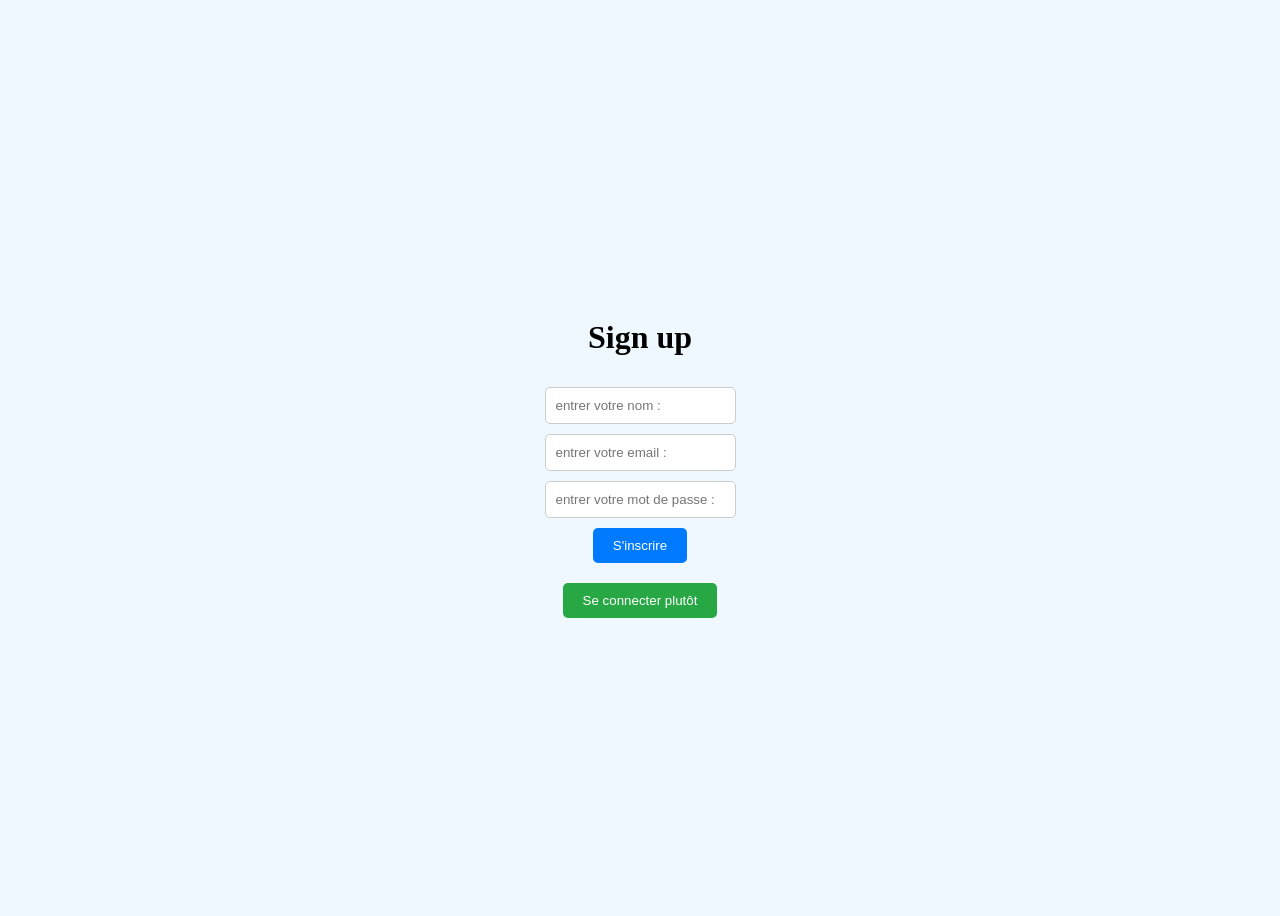
<file: index.html>
<!DOCTYPE html>
<html lang="en">
<head>
    <meta charset="UTF-8">
    <meta name="viewport" content="width=device-width, initial-scale=1.0">
    <link rel="stylesheet" href="./index.css">
    <title>Sign Up - PAGE</title>
</head>
<body>
     <div class="form">
        <h1> Sign up</h1>
        <input id="nom" placeholder="entrer votre nom : " type="text">
        <input id="email" placeholder="entrer votre email : " type="email">
        <input id="password" placeholder="entrer votre mot de passe : " type="password">
        <button id="btn">S'inscrire</button>
        <button onclick="window.location.href='login.html'" style="background-color: #28a745; margin-top: 10px;">Se connecter plutôt</button>
     </div>

     <script src="./index.js"></script>
</body>
</html>
</file>
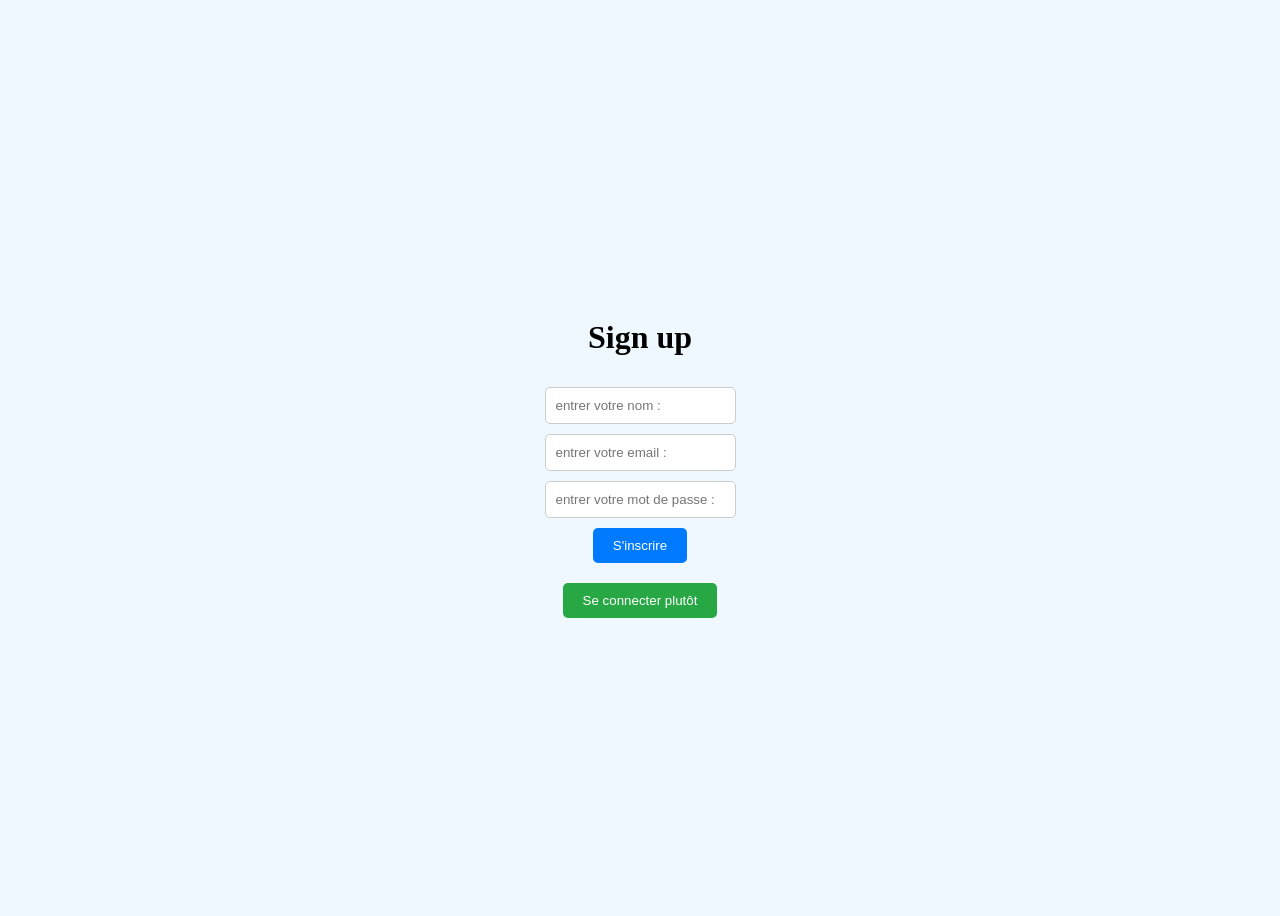
<file: acceuil.html>
<!DOCTYPE html>
<html lang="en">
<head>
    <meta charset="UTF-8">
    <meta name="viewport" content="width=device-width, initial-scale=1.0">
    <link rel="stylesheet" href="./acceuil.css">
    <title>Page d'Accueil</title>
</head>
<body>
     <div class="message-box">
        <h1 style="color: #28a745;">Connexion réussie !</h1>
        <h2 id="welcome-msg">Bienvenue</h2>
        
        <div style="margin: 20px 0;">
            <iframe width="560" height="315" src="https://www.youtube.com/embed/aL6qL5TlZR4?si=4P9urWTIfhOEv4xK" title="YouTube video player" frameborder="0" allow="accelerometer; autoplay; clipboard-write; encrypted-media; gyroscope; picture-in-picture; web-share" referrerpolicy="strict-origin-when-cross-origin" allowfullscreen></iframe>
        </div>

        <button onclick="seDeconnecter()">Se déconnecter</button>
     </div>

     <script>
         const currentUser = JSON.parse(localStorage.getItem("currentUser"));
         const msgElement = document.getElementById("welcome-msg");

         if(currentUser && currentUser.nom) {
             msgElement.innerText = "Bienvenue, " + currentUser.nom + " !";
         } else {
             // Si personne n'est connecté, on renvoie vers l'inscription/login
             window.location.href = "index.html"; 
         }

         function seDeconnecter() {
             localStorage.removeItem("currentUser");
             window.location.href = "index.html";
         }
     </script>
</body>
</html>
</file>
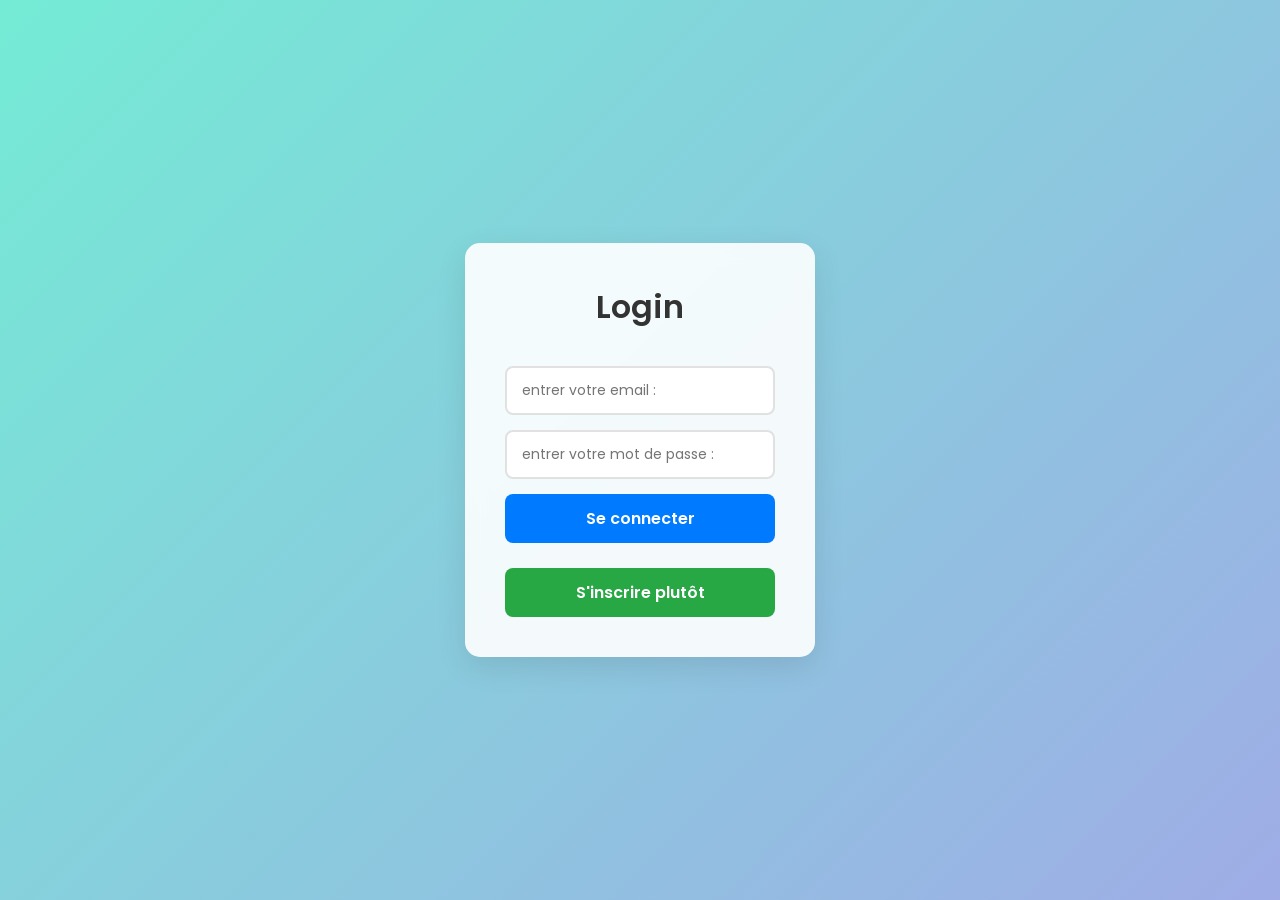
<file: login.html>
<!DOCTYPE html>
<html lang="en">
<head>
    <meta charset="UTF-8">
    <meta name="viewport" content="width=device-width, initial-scale=1.0">
    <title>LOGIN - PAGE</title>
    <link rel="stylesheet" href="./login.css">
</head>
<body>
     <div class="form">
        <h1> Login</h1>
        <input id="login-email" placeholder="entrer votre email : " type="email">
        <input id="login-password" placeholder="entrer votre mot de passe : " type="password">
        <button id="login-btn">Se connecter</button>
        <button id="inscrip" onclick="window.location.href='index.html'" style="background-color: #28a745; margin-top: 10px;">S'inscrire plutôt</button>
     </div>

     <script src="./index.js"></script>
</body>
</html>
</file>
<file: index.css>
h1{
    text-align: center;
}

.form{
    display: flex;
    flex-direction: column;
    align-items: center;
    gap: 10px;
}

body{
    height: 100vh;
    display: flex;
    justify-content: center;
    align-items: center;
    background-color: aliceblue;
}
.form input{
    padding: 10px;
    border: 1px solid #ccc;
    border-radius: 5px;
}
.form button{
    padding: 10px 20px;
    border: none;
    background-color: #007BFF;
    color: white;
    border-radius: 5px;
    cursor: pointer;
}
</file>
<file: acceuil.css>
@import url('https://fonts.googleapis.com/css2?family=Poppins:wght@300;400;600&display=swap');

* {
    box-sizing: border-box;
    margin: 0;
    padding: 0;
}

body {
    height: 100vh;
    display: flex;
    justify-content: center;
    align-items: center;
    background: linear-gradient(135deg, #74ebd5 0%, #9face6 100%);
    font-family: 'Poppins', sans-serif;
    color: #333;
}

.message-box {
    background: rgba(255, 255, 255, 0.95);
    padding: 40px;
    border-radius: 15px;
    box-shadow: 0 10px 30px rgba(0, 0, 0, 0.15);
    backdrop-filter: blur(10px);
    text-align: center;
    animation: scaleIn 0.5s cubic-bezier(0.175, 0.885, 0.32, 1.275) forwards;
}

.message-box h1 {
    margin-bottom: 5px;
    font-weight: 600;
}

.message-box h2 {
    color: #555;
    margin-bottom: 20px;
    font-weight: 400;
}

.message-box iframe {
    border-radius: 10px;
    box-shadow: 0 5px 15px rgba(0, 0, 0, 0.2);
    transition: transform 0.3s ease;
}

.message-box iframe:hover {
    transform: scale(1.02);
}

.message-box button {
    padding: 12px 25px;
    border: none;
    background: linear-gradient(135deg, #ff416c 0%, #ff4b2b 100%);
    color: white;
    border-radius: 8px;
    font-size: 16px;
    font-weight: 600;
    cursor: pointer;
    transition: all 0.3s ease;
    margin-top: 10px;
}

.message-box button:hover {
    transform: translateY(-3px);
    box-shadow: 0 5px 15px rgba(255, 75, 43, 0.4);
}

.message-box button:active {
    transform: translateY(0);
}

@keyframes scaleIn {
    0% {
        opacity: 0;
        transform: scale(0.8);
    }
    100% {
        opacity: 1;
        transform: scale(1);
    }
}
</file>
<file: login.css>
@import url('https://fonts.googleapis.com/css2?family=Poppins:wght@300;400;600&display=swap');

* {
    box-sizing: border-box;
    font-family: 'Poppins', sans-serif;
    margin: 0;
    padding: 0;
}

body {
    height: 100vh;
    display: flex;
    justify-content: center;
    align-items: center;
    background: linear-gradient(135deg, #74ebd5 0%, #9face6 100%);
}

h1 {
    text-align: center;
    color: #333;
    margin-bottom: 20px;
    font-weight: 600;
}

.form {
    display: flex;
    flex-direction: column;
    align-items: stretch;
    gap: 15px;
    background: rgba(255, 255, 255, 0.9);
    padding: 40px;
    border-radius: 15px;
    box-shadow: 0 10px 30px rgba(0, 0, 0, 0.1);
    backdrop-filter: blur(10px);
    width: 350px;
    animation: slideUpFade 0.6s ease-out;
}

.form input {
    padding: 12px 15px;
    border: 2px solid #e1e1e1;
    border-radius: 8px;
    font-size: 14px;
    transition: all 0.3s ease;
    outline: none;
}

.form input:focus {
    border-color: #007BFF;
    box-shadow: 0 0 8px rgba(0, 123, 255, 0.25);
    transform: translateY(-2px);
}

.form button {
    padding: 12px;
    border: none;
    background-color: #007BFF;
    color: white;
    border-radius: 8px;
    font-size: 16px;
    font-weight: 600;
    cursor: pointer;
    transition: all 0.3s ease;
}

.form button:hover {
    background-color: #0056b3;
    transform: translateY(-3px);
    box-shadow: 0 5px 15px rgba(0, 86, 179, 0.3);
}

.form button:active {
    transform: translateY(0);
}

@keyframes slideUpFade {
    0% {
        opacity: 0;
        transform: translateY(40px);
    }
    100% {
        opacity: 1;
        transform: translateY(0);
    }
}
</file>
